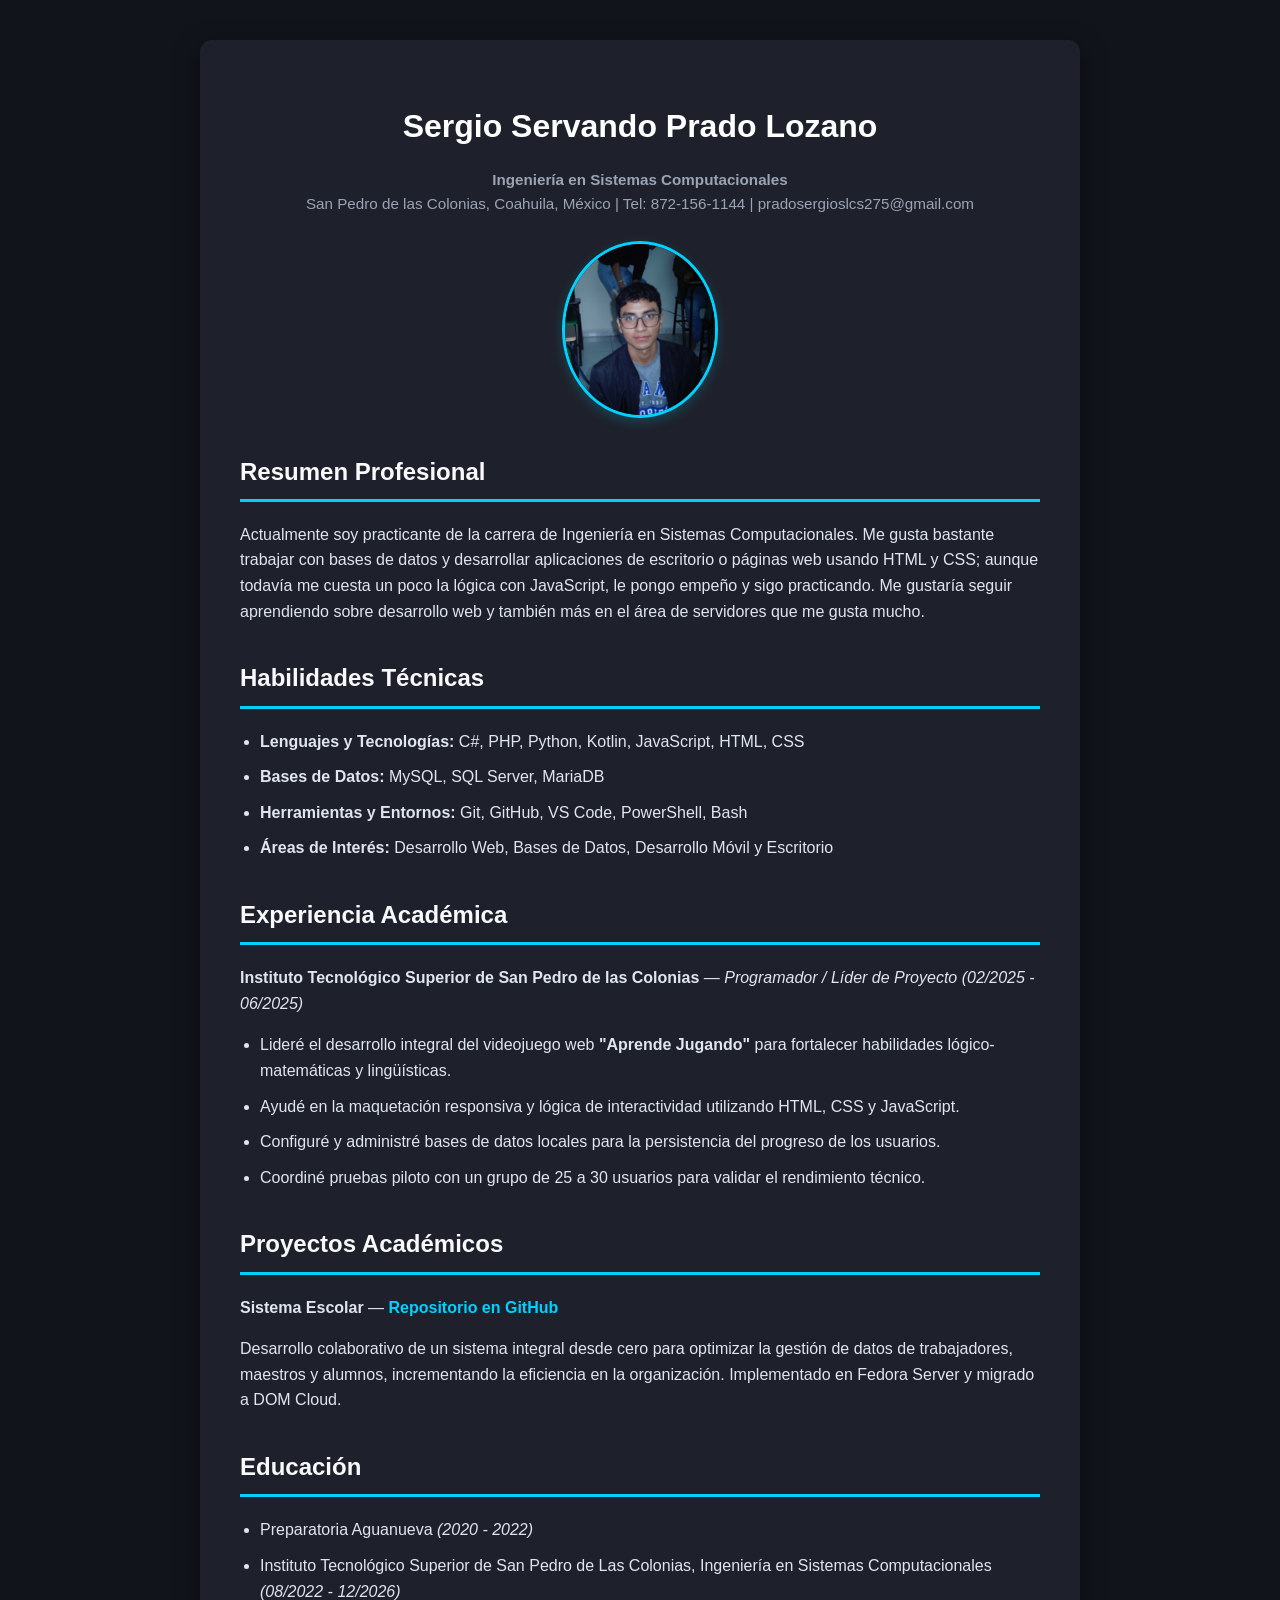
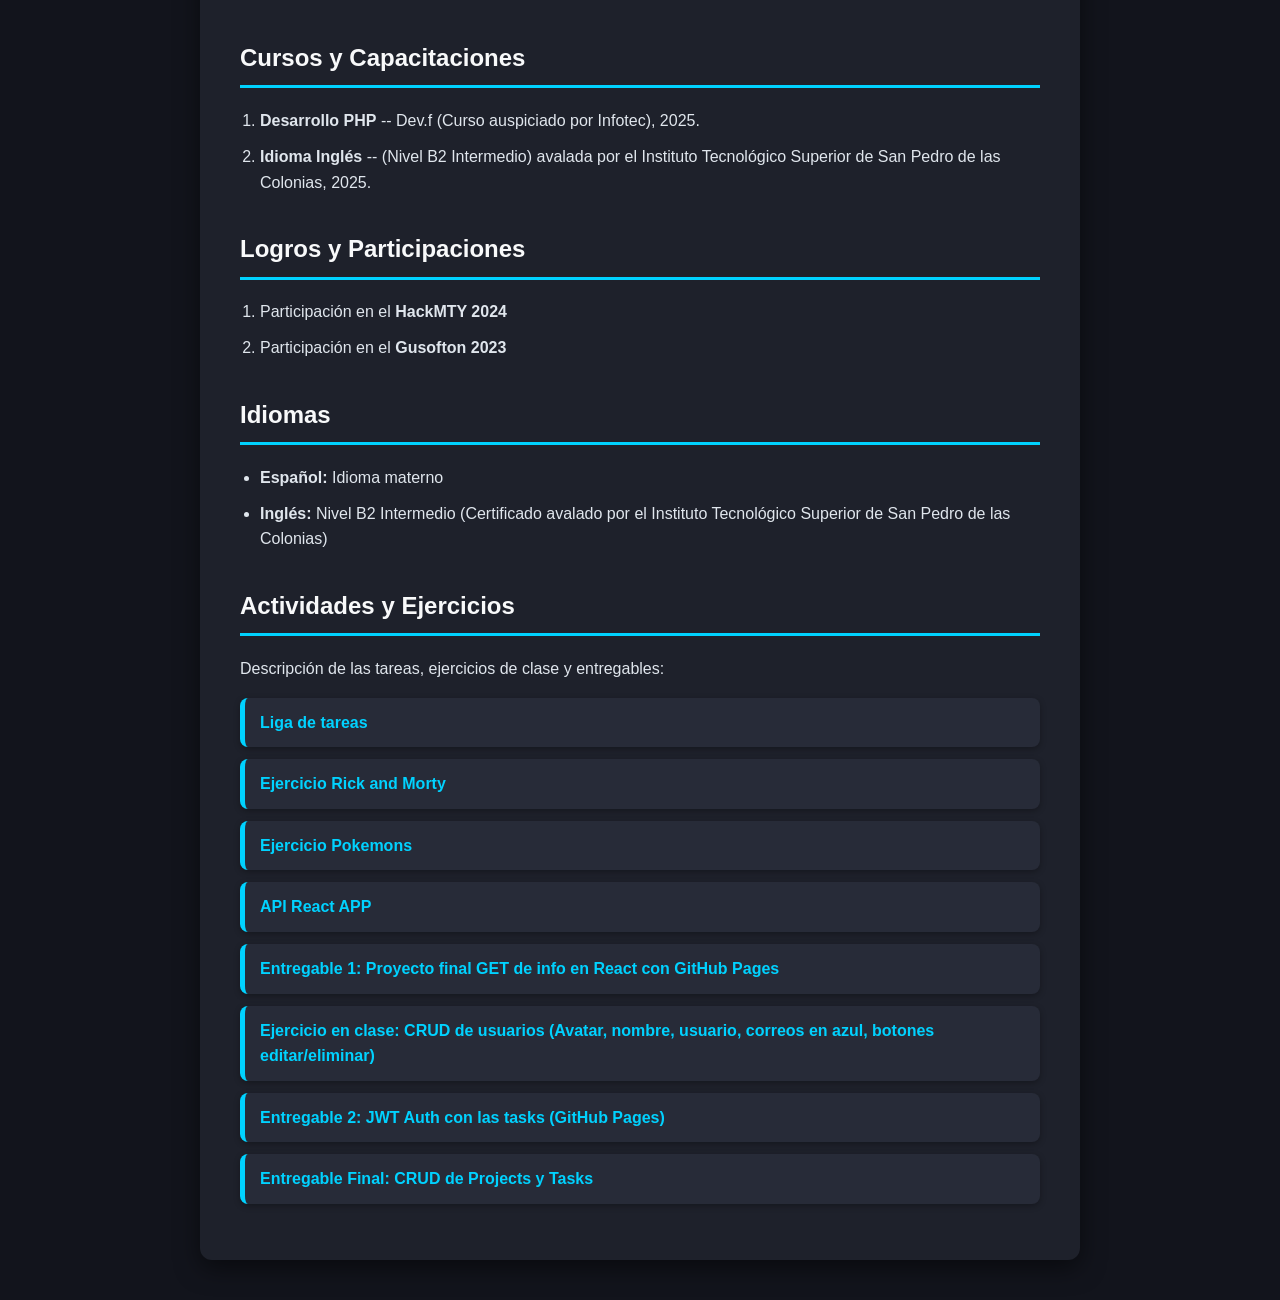
<file: index.html>
<!DOCTYPE html>
<html lang="es">
<head>
    <meta charset="UTF-8">
    <meta name="viewport" content="width=device-width, initial-scale=1.0">
    <title>Mi Sitio - Currículum Profesional</title>
    <link rel="stylesheet" href="styles.css">
</head>
<body>

    <div class="container">
        <h1>Sergio Servando Prado Lozano</h1>
        <p class="contacto"><b>Ingeniería en Sistemas Computacionales</b><br>
        San Pedro de las Colonias, Coahuila, México | Tel: 872-156-1144 | pradosergioslcs275@gmail.com</p>
        
        <img src="imgPresentacion.png" alt="Presentacion de Sergio" class="foto-perfil">

        <h2>Resumen Profesional</h2>
        <p>
            Actualmente soy practicante de la carrera de Ingeniería en Sistemas Computacionales. Me gusta bastante trabajar con bases de datos y desarrollar aplicaciones de escritorio o páginas web usando HTML y CSS; aunque todavía me cuesta un poco la lógica con JavaScript, le pongo empeño y sigo practicando. Me gustaría seguir aprendiendo sobre desarrollo web y también más en el área de servidores que me gusta mucho.
        </p>

        <h2>Habilidades Técnicas</h2>
        <ul>
            <li><b>Lenguajes y Tecnologías:</b> C#, PHP, Python, Kotlin, JavaScript, HTML, CSS</li>
            <li><b>Bases de Datos:</b> MySQL, SQL Server, MariaDB</li>
            <li><b>Herramientas y Entornos:</b> Git, GitHub, VS Code, PowerShell, Bash</li>
            <li><b>Áreas de Interés:</b> Desarrollo Web, Bases de Datos, Desarrollo Móvil y Escritorio</li>
        </ul>

        <h2>Experiencia Académica</h2>
        <p><b>Instituto Tecnológico Superior de San Pedro de las Colonias</b> — <i>Programador / Líder de Proyecto (02/2025 - 06/2025)</i></p>
        <ul>
            <li>Lideré el desarrollo integral del videojuego web <b>"Aprende Jugando"</b> para fortalecer habilidades lógico-matemáticas y lingüísticas.</li>
            <li>Ayudé en la maquetación responsiva y lógica de interactividad utilizando HTML, CSS y JavaScript.</li>
            <li>Configuré y administré bases de datos locales para la persistencia del progreso de los usuarios.</li>
            <li>Coordiné pruebas piloto con un grupo de 25 a 30 usuarios para validar el rendimiento técnico.</li>
        </ul>

        <h2>Proyectos Académicos</h2>
        <p><b>Sistema Escolar</b> — <a href="https://github.com/SergioPrado7/sistema_escolar.git" target="_blank">Repositorio en GitHub</a></p>
        <p>
            Desarrollo colaborativo de un sistema integral desde cero para optimizar la gestión de datos de trabajadores, maestros y alumnos, incrementando la eficiencia en la organización. Implementado en Fedora Server y migrado a DOM Cloud.
        </p>

        <h2>Educación</h2>
        <ul>
            <li>Preparatoria Aguanueva <i>(2020 - 2022)</i></li>
            <li>Instituto Tecnológico Superior de San Pedro de Las Colonias, Ingeniería en Sistemas Computacionales <i>(08/2022 - 12/2026)</i></li>
        </ul>

        <h2>Cursos y Capacitaciones</h2>
        <ol>
            <li><b>Desarrollo PHP</b> -- Dev.f (Curso auspiciado por Infotec), 2025.</li>
            <li><b>Idioma Inglés</b> -- (Nivel B2 Intermedio) avalada por el Instituto Tecnológico Superior de San Pedro de las Colonias, 2025.</li>
        </ol>

        <h2>Logros y Participaciones</h2>
        <ol>
            <li>Participación en el <b>HackMTY 2024</b></li>
            <li>Participación en el <b>Gusofton 2023</b></li>
        </ol>

        <h2>Idiomas</h2>
        <ul>
            <li><b>Español:</b> Idioma materno</li>
            <li><b>Inglés:</b> Nivel B2 Intermedio (Certificado avalado por el Instituto Tecnológico Superior de San Pedro de las Colonias)</li>
        </ul>
        
        <h2>Actividades y Ejercicios</h2>
        <p>Descripción de las tareas, ejercicios de clase y entregables:</p>
        
        <ul class="lista-actividades">
            <li><a href="practica1.html">Liga de tareas</a></li>
            <li><a href="./practica_rick_morty/index.html">Ejercicio Rick and Morty</a></li>
            <li><a href="./practica_pokemon/index.html">Ejercicio Pokemons</a></li>
            <li><a href="https://sergioprado7.github.io/ejercicios-react2/" target="_blank">API React APP</a></li>
            <li><a href="https://sergioprado7.github.io/taskflow-final/" target="_blank">Entregable 1: Proyecto final GET de info en React con GitHub Pages</a></li>
            <li><a href="https://sergioprado7.github.io/dia-3-datos/" target="_blank">Ejercicio en clase: CRUD de usuarios (Avatar, nombre, usuario, correos en azul, botones editar/eliminar)</a></li>
            <li><a href="https://sergioprado7.github.io/jwt-auth-demo/login" target="_blank">Entregable 2: JWT Auth con las tasks (GitHub Pages)</a></li>
            <li><a href="https://sergioprado7.github.io/taskflow-proyecto-final/login" target="_blank">Entregable Final: CRUD de Projects y Tasks</a></li>
        </ul>

    </div>

    <script src="./functions.js"></script>
</body>
</html>
</file>
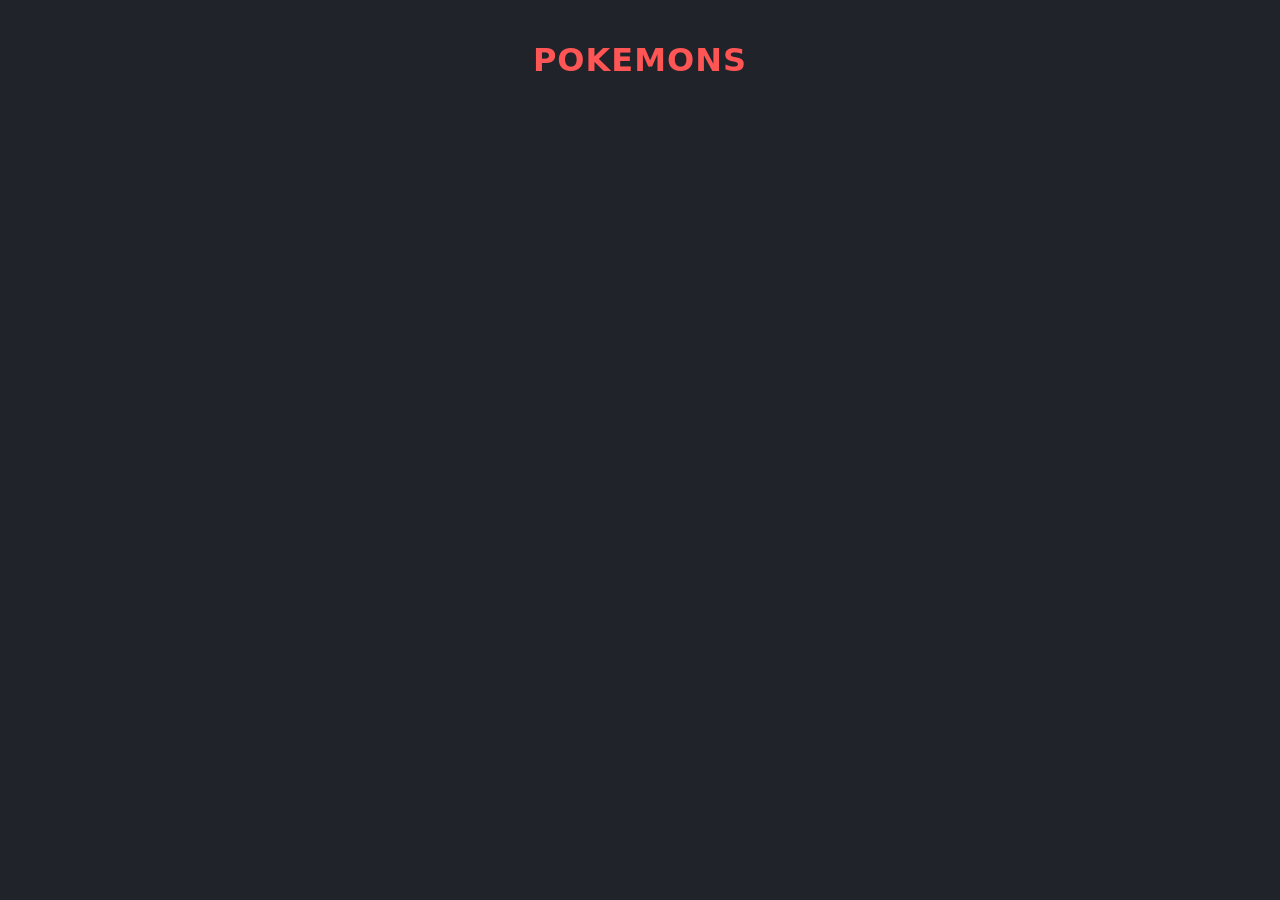
<file: practica_pokemon/index.html>
<!DOCTYPE html>
<html lang="en">
<head>
    <meta charset="UTF-8">
    <meta name="viewport" content="width=device-width, initial-scale=1.0">
    <title>Pokemons</title>
    <link rel="stylesheet" href="./styles.css">
</head>
<body>
    <h1>POKEMONS</h1>
    <main id="main-container" class="gridd"></main>


    <script src="./functions.js"></script>
</body>
</html>
</file>
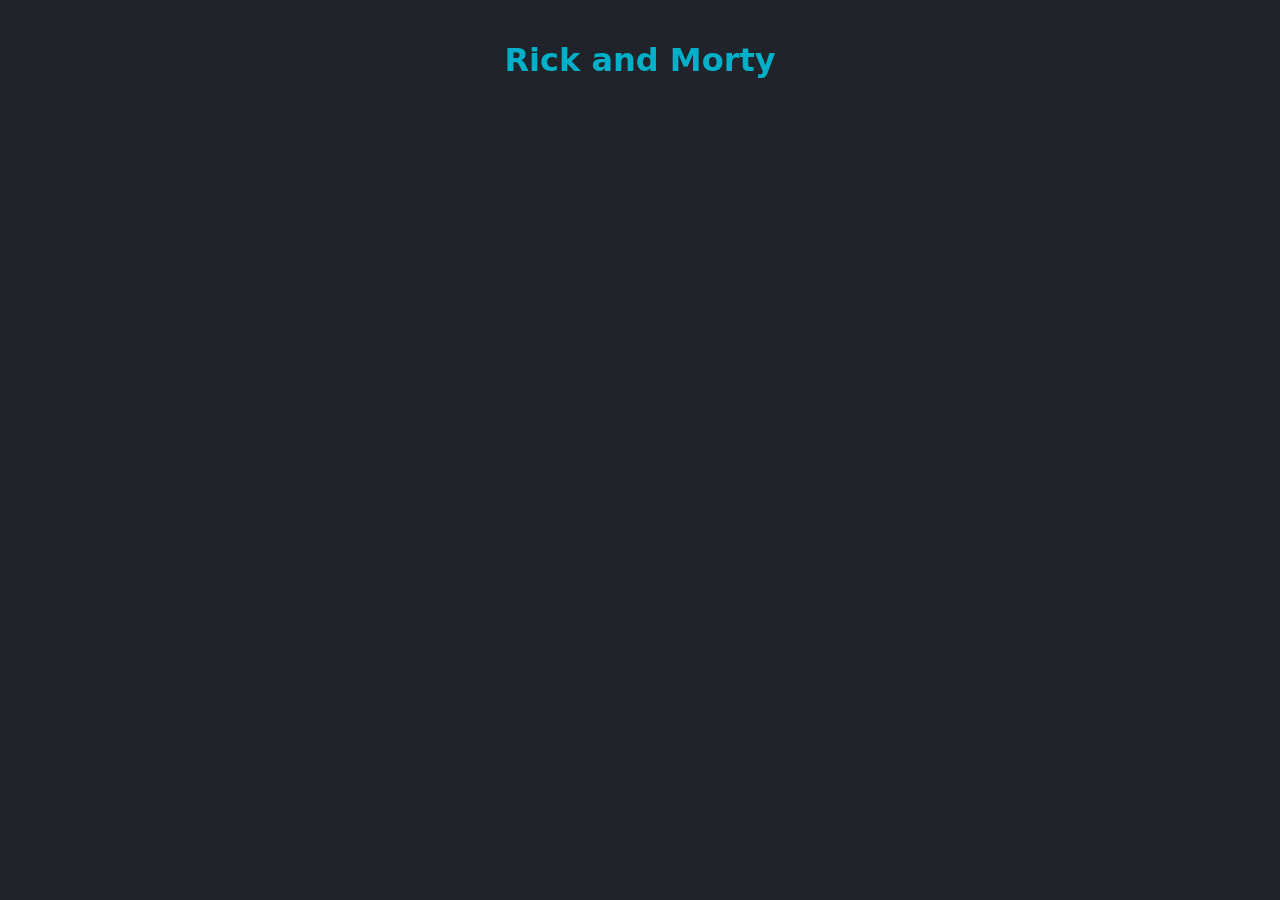
<file: practica_rick_morty/index.html>
<!DOCTYPE html>
<html lang="en">
<head>
    <meta charset="UTF-8">
    <meta name="viewport" content="width=device-width, initial-scale=1.0">
    <title>Rick and Morty</title>
    <link rel="stylesheet" href="./styles.css">
</head>
<body>
    <h1>Rick and Morty</h1>
    <main id="main-container" class="gridd"></main>


    <script src="./functions.js"></script>
</body>
</html>
</file>
<file: styles.css>
body {
    font-family: 'Segoe UI', Tahoma, Geneva, Verdana, sans-serif;
    background-color: #12141c;
    color: #e0e6ed;
    margin: 0;
    padding: 40px 20px;
    line-height: 1.6;
}

.container {
    max-width: 800px;
    margin: 0 auto;
    background-color: #1e212b;
    padding: 40px;
    border-radius: 12px;
    box-shadow: 0 8px 24px rgba(0,0,0,0.5);
}

h1 {
    color: #ffffff;
    text-align: center;
    margin-bottom: 5px;
}

h2 {
    color: #f8f9fa;
    border-bottom: 3px solid #00d2ff;
    padding-bottom: 8px;
    margin-top: 35px;
}

.contacto {
    text-align: center;
    color: #9ba4b5;
    font-size: 0.95em;
    margin-bottom: 25px;
}

.foto-perfil {
    display: block;
    margin: 0 auto 30px auto;
    max-width: 150px;
    border-radius: 50%;
    box-shadow: 0 4px 12px rgba(0, 210, 255, 0.2);
    border: 3px solid #00d2ff;
}

a {
    color: #00d2ff;
    text-decoration: none;
    font-weight: 600;
    transition: color 0.3s ease, text-shadow 0.3s ease;
}

a:hover {
    color: #7ce1ff;
    text-decoration: none;
    text-shadow: 0 0 8px rgba(0, 210, 255, 0.6);
}

ul, ol {
    padding-left: 20px;
}

li {
    margin-bottom: 10px;
}

.lista-actividades {
    list-style: none;
    padding: 0;
}

.lista-actividades li {
    background-color: #272b38;
    margin-bottom: 12px;
    padding: 12px 15px;
    border-radius: 8px;
    border-left: 5px solid #00d2ff;
    box-shadow: 0 2px 6px rgba(0,0,0,0.3);
    transition: transform 0.2s ease;
}

.lista-actividades li:hover {
    transform: translateX(5px);
}
</file>
<file: practica_pokemon/styles.css>
body {
    font-family: system-ui, sans-serif;
    background-color: #202329;
    color: #ffffff;
    margin: 0;
    padding: 20px;
  }
  
  h1 {
    text-align: center;
    color: #ff5555;
    letter-spacing: 1px;
  }
  
  #main-container {
    display: grid;
    grid-template-columns: repeat(auto-fill, minmax(200px, 1fr));
    gap: 20px;
    max-width: 1200px;
    margin: 0 auto;
    padding: 20px;
  }
  
  .card {
    background-color: #3c3e44;
    border-radius: 8px;
    overflow: hidden;
    box-shadow: 0 4px 6px rgba(0, 0, 0, 0.3);
    text-align: center;
    padding-bottom: 15px;
    transition: transform 0.2s ease-in-out;
  }
  
  .card:hover {
    transform: translateY(-8px);
  }
  
  .card img {
    width: 100%;
    display: block;
    background-color: #4a4d55;
  }
  
  .card h3 {
    margin: 15px 0 10px 0;
    color: #ffffff;
    font-size: 1.4rem;
  }
  
  .id, .height, .weight, .type, .abilities, .status, .species {
    font-size: 0.95rem;
    color: #cccccc;
    margin: 6px 0;
  }
</file>
<file: practica_rick_morty/styles.css>
body {
    font-family: system-ui, sans-serif;
    background-color: #202329;
    color: #ffffff;
    margin: 0;
    padding: 20px;
  }
  
  h1 {
    text-align: center;
    color: #00b0c8;
  }
  #main-container {
    display: grid;
    grid-template-columns: repeat(auto-fill, minmax(200px, 1fr));
    gap: 20px;
    max-width: 1200px;
    margin: 0 auto;
    padding: 20px;
  }

  .grid {
    display: grid;
    grid-template-columns: repeat(auto-fill, minmax(220px, 1fr));
    gap: 20px;
    max-width: 1100px;
    margin: 20px auto;
  }
  
  .card {
    background-color: #3c3e44;
    border-radius: 8px;
    overflow: hidden;
    box-shadow: 0 4px 6px rgba(0, 0, 0, 0.3);
    text-align: center;
  }
  
  .card img {
    width: 100%;
    display: block;
  }
  
  .card-info {
    padding: 12px;
  }
  
  .card-info h3 {
    margin: 8px 0;
  }
  
  .status {
    font-size: 0.9rem;
    color: #9e9e9e;
  }
</file>
